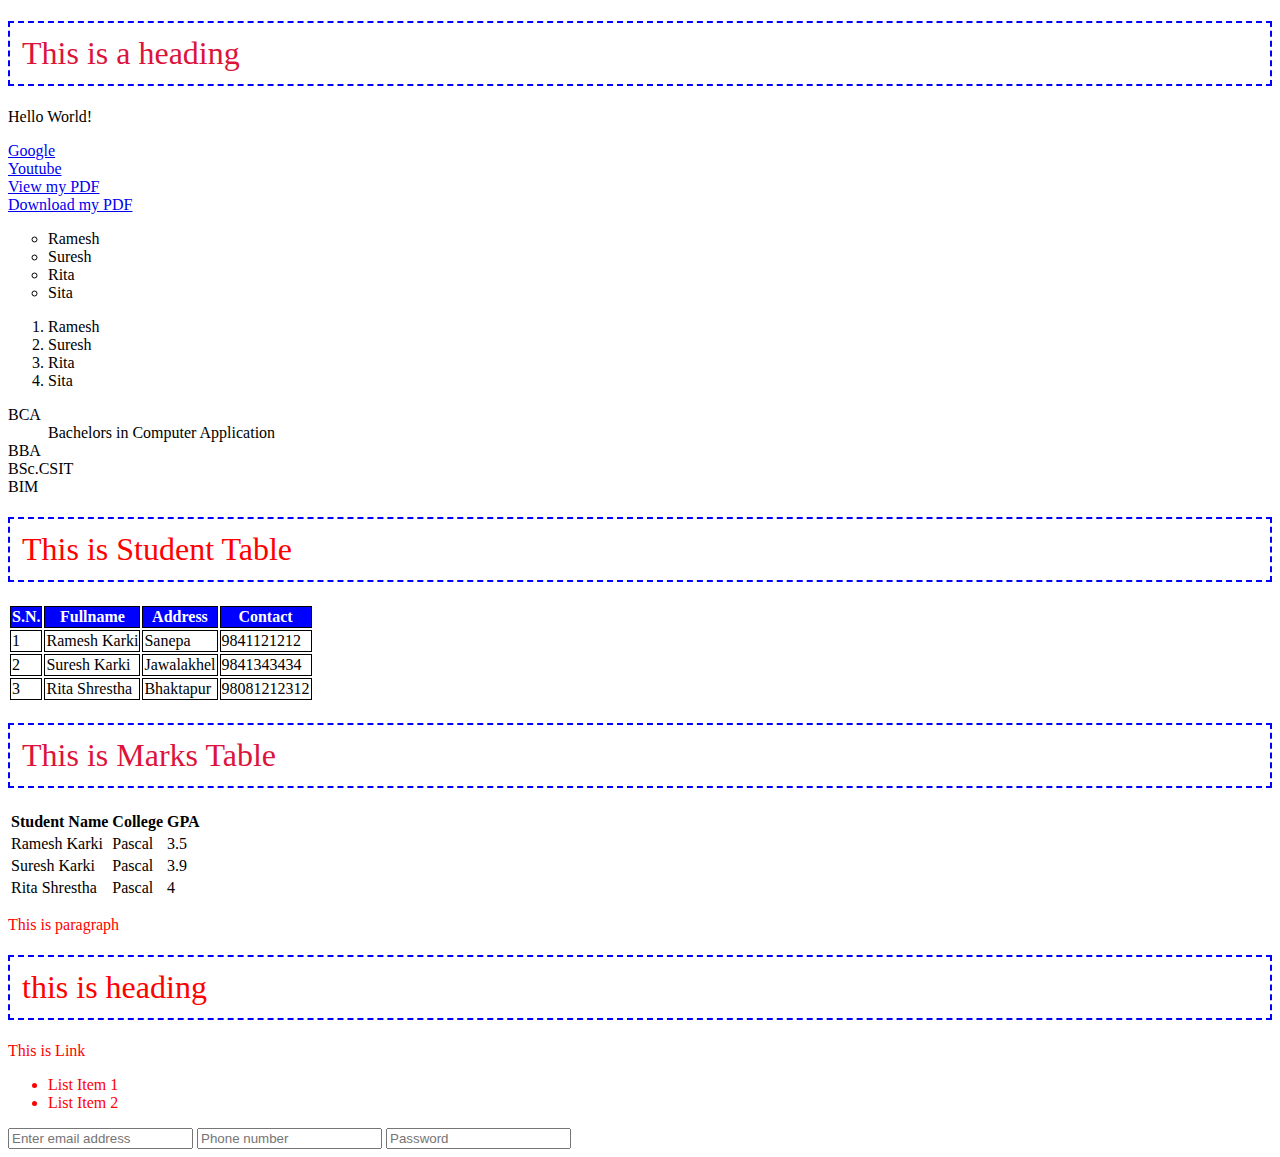
<file: index.html>
<!DOCTYPE html>
<html>

<head>
    <link rel="stylesheet" href="./css/style.css">
    <!-- Internal CSS -->
    <style>
        #student-table th {
            border: 1px solid black;
            background-color: blue;
            color: white;
        }
        
        #student-table td {
            border: 1px solid black;
        }
    </style>
    <title>This is document title</title>
</head>

<body>
    <h1>This is a heading</h1>
    <p>Hello World!</p>

    <!-- <marquee>Hi this is me Bijay Rai.</marquee> -->

    <a href="https://www.google.com" target="_blank">Google</a><br/>
    <a href="https://www.youtube.com">Youtube</a><br/>

    <a href="mypdf.pdf" target="_blank">View my PDF</a><br/>

    <a href="mypdf.pdf" download="mypdf.pdf">Download my PDF</a><br/>


    <ul type="circle">
        <li>Ramesh</li>
        <li>Suresh</li>
        <li>Rita</li>
        <li>Sita</li>
    </ul>

    <ol>
        <li>Ramesh</li>
        <li>Suresh</li>
        <li>Rita</li>
        <li>Sita</li>
    </ol>

    <dl>
        <dt>BCA</dt>
        <dd>Bachelors in Computer Application</dd>
        <dt>BBA</dt>
        <dt>BSc.CSIT</dt>
        <dt>BIM</dt>
    </dl>

    <!-- <img src="img/ronaldo.jpeg" alt="Ronaldo From Manchester United" height="520px" />

    <embed src="img/sample_video.mp4" /> -->

    <!-- inline css -->
    <h1 style="color: red;">This is Student Table</h1>
    <table id="student-table">
        <tr>
            <th>S.N.</th>
            <th>Fullname</th>
            <th>Address</th>
            <th>Contact</th>
        </tr>
        <tr>
            <td>1</td>
            <td>Ramesh Karki</td>
            <td>Sanepa</td>
            <td>9841121212</td>
        </tr>
        <tr>
            <td>2</td>
            <td>Suresh Karki</td>
            <td>Jawalakhel</td>
            <td>9841343434</td>
        </tr>
        <tr>
            <td>3</td>
            <td>Rita Shrestha</td>
            <td>Bhaktapur</td>
            <td>98081212312</td>
        </tr>
    </table>

    <h1>This is Marks Table</h1>
    <table>
        <tr>
            <th>Student Name</th>
            <th>College</th>
            <th>GPA</th>
        </tr>
        <tr>
            <td>Ramesh Karki</td>
            <td>Pascal</td>
            <td>3.5</td>
        </tr>
        <tr>
            <td>Suresh Karki</td>
            <td>Pascal</td>
            <td>3.9</td>
        </tr>
        <tr>
            <td>Rita Shrestha</td>
            <td>Pascal</td>
            <td>4</td>
        </tr>
    </table>

    <p style="color: red;">This is paragraph</p>
    <h1 style="color: red;">this is heading</h1>
    <a style="color: red;">This is Link</a>
    <ul>
        <li style="color: red;">List Item 1</li>
        <li style="color: red;">List Item 2</li>
    </ul>

    <input type="email" placeholder="Enter email address" />
    <input type="text" placeholder="Phone number" />
    <input type="password" placeholder="Password">

</body>

</html>
</file>
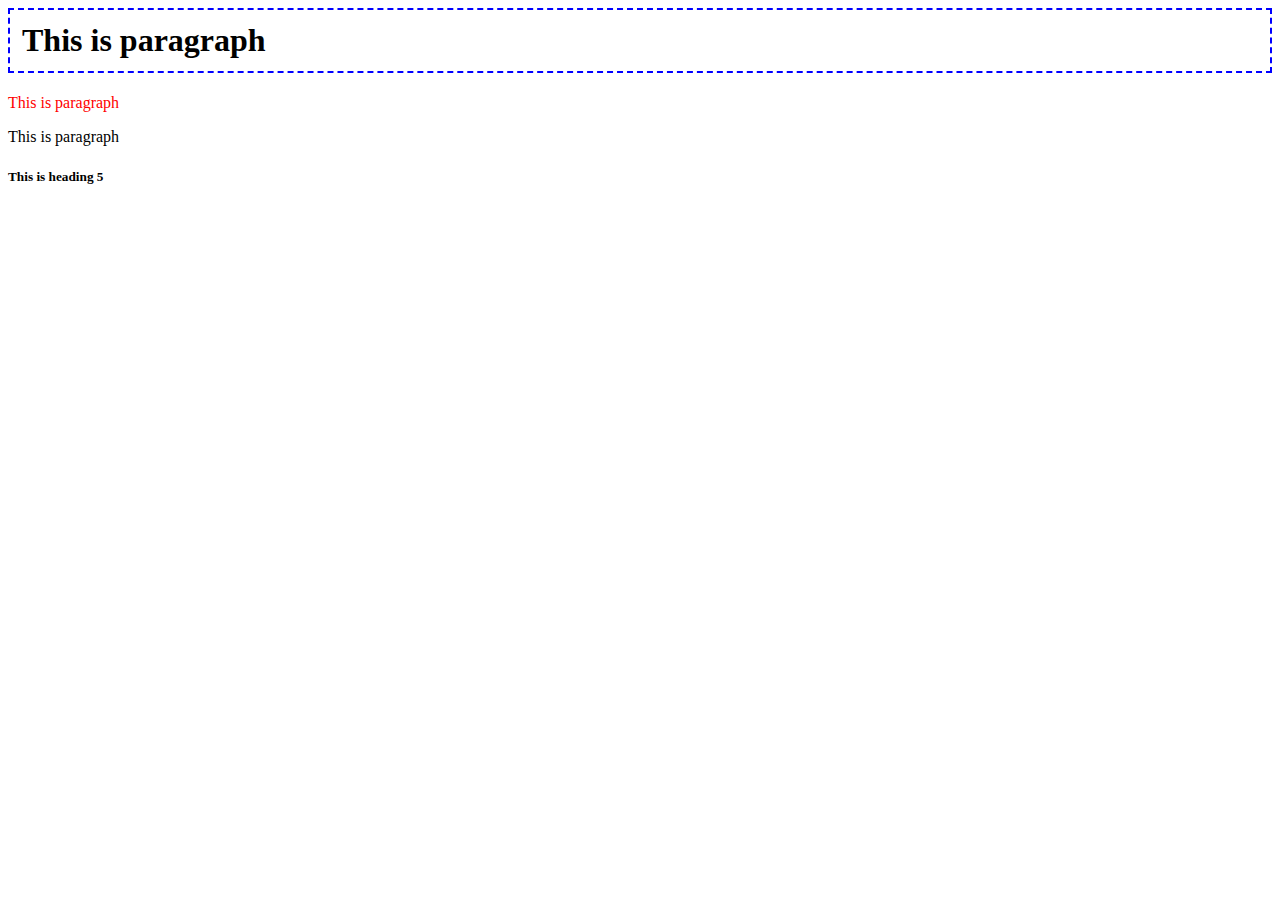
<file: cssexample.html>
<html>

<head>
    <title>CSS Example</title>
    <link rel="stylesheet" href="./css/style.css">
    <style>
        /* * {
            color: crimson;
            font-size: 22px;
            font-weight: normal;
        } */
        /* h1 {
            color: crimson;
            font-size: 22px;
            font-weight: normal;
        }
        
        p {
            color: crimson;
        }
        
        #para2 {
            color: blue;
        } */
    </style>
</head>

<!-- inline -> within the tag/ element
internal -> within the file (in head section)
external -> in different file but connected in head section -->

<body>
    <h1 style="color: black; font-weight: bold;">This is paragraph</h1>
    <p style="color: red;">This is paragraph</p>
    <p id="para2">This is paragraph</p>

    <h5>This is heading 5</h5>

</body>

</html>
</file>
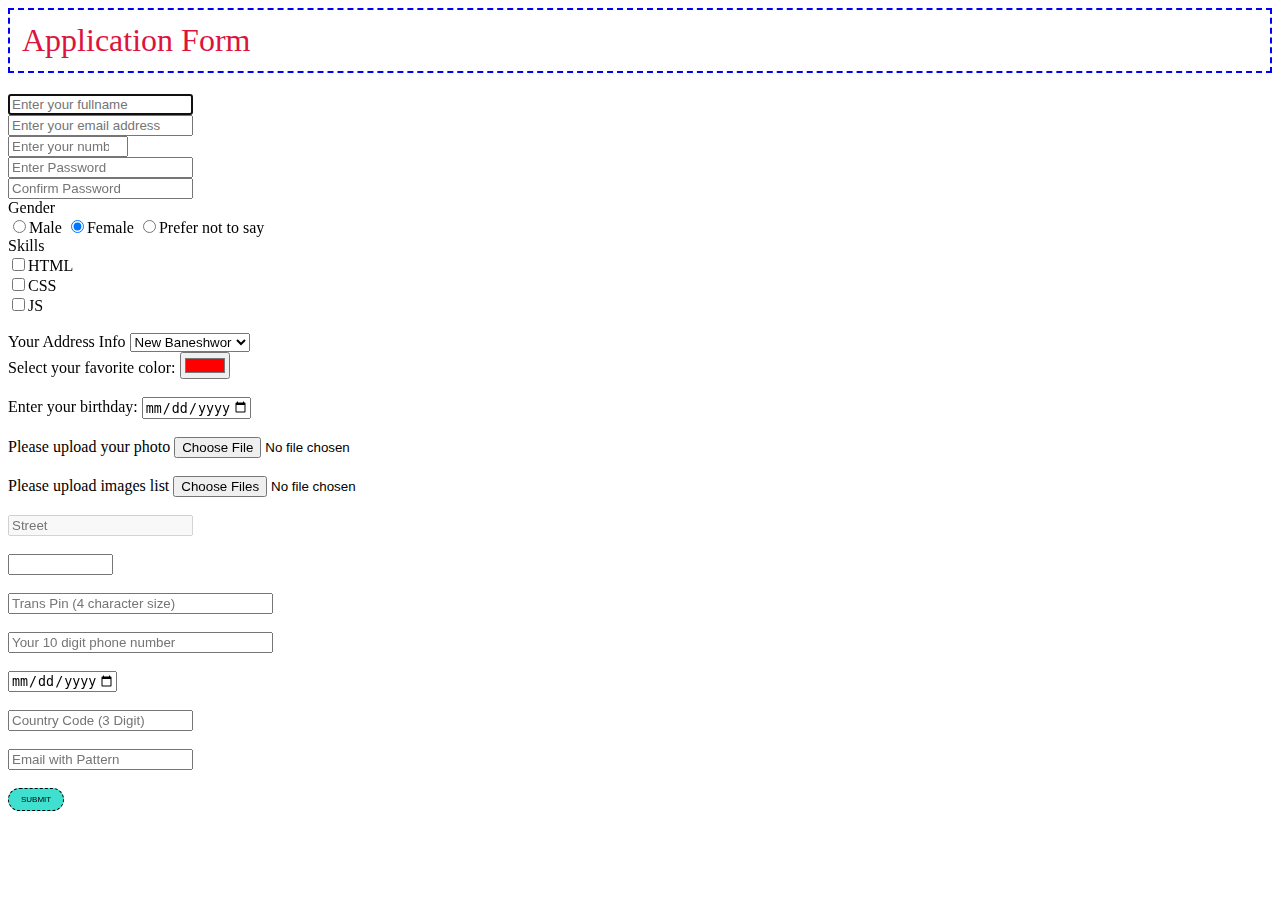
<file: form.html>
<html>

<head>
    <title>Form Page</title>
    <link rel="stylesheet" href="./css/style.css">
    <style>
        input[type="submit"] {
            background-color: turquoise;
            border: 1px dashed black;
            border-radius: 18px;
            padding: 6px 12px;
            font-size: 8px;
            text-transform: uppercase;
        }
        
        input[type="submit"]:hover {
            border: 1px solid black;
            background-color: chocolate;
            cursor: pointer;
        }
    </style>
</head>

<body>
    <h1>Application Form</h1>
    <form action="new.html" method="GET" autocomplete="on">
        <input type="text" placeholder="Enter your fullname" name="fullname" autofocus/><br/>
        <input type="email" placeholder="Enter your email address" name="email_address" /><br/>
        <input type="number" placeholder="Enter your number" name="phone" min="9800000000" max="9899999999" /><br/>
        <input type="password" placeholder="Enter Password" name="password_text" /><br/>
        <input type="password" placeholder="Confirm Password" name="confirm_password" /><br/>

        <label>Gender</label><br/>
        <input type="radio" name="gender" value="male">Male
        <input type="radio" name="gender" value="female" checked>Female
        <input type="radio" name="gender" value="no">Prefer not to say<br/>

        <label>Skills</label><br/>
        <input type="checkbox" name="skills1" value="HTML">HTML<br/>
        <input type="checkbox" name="skills2" value="CSS">CSS<br/>
        <input type="checkbox" name="skills3" value="JS">JS<br/><br/>

        <input type="hidden" name="hidden_name" value="Aawash">

        <label>Your Address Info</label>
        <select name="address">
            <option value="New Baneshwor">New Baneshwor</option>
            <option value="Old Baneshwor">Old Baneshwor</option>
            <option value="Satdobato" disabled>Satdobato</option>
            <option value="Harisiddhi">Harisiddhi</option>
        </select>
        <br/>

        <label>Select your favorite color:</label>
        <input type="color" name="favcolor" value="#ff0000"><br/><br/>

        <label>Enter your birthday:</label>
        <input type="date" name="bday" max="2022-02-04"><br/><br/>

        <label>Please upload your photo</label>
        <input type="file" name="profile"><br/><br/>

        <label>Please upload images list</label>
        <input type="file" name="profile" multiple><br/><br/>

        <input type="text" name="disabled_text" placeholder="Street" disabled/><br/><br/>

        <input type="text" name="number_text" size="10" /><br/><br/>

        <input type="text" name="transaction_pin" size="30" placeholder="Trans Pin (4 character size)" maxlength="4" /><br/><br/>

        <input type="text" name="phone_number_alt" size="30" placeholder="Your 10 digit phone number" maxlength="10" /><br/><br/>

        <input type="date" name="statement_date" min="2022-01-01" max="2022-02-09" /><br/><br/>

        <input type="text" name="country_code" pattern="[A-Za-z]{3}" placeholder="Country Code (3 Digit)" /><br/><br/>

        <input type="text" name="email_alt" pattern="[A-Za-z]@[A-Za-z]" placeholder="Email with Pattern" /><br/><br/>

        <!-- <input type="button" name="btn" value="Click Here"><br/> -->

        <input type="submit" name="submit" value="Submit" /><br/>
        <!-- <input type="reset" /><br/>
        <button>Submit Form</button> -->
    </form>
</body>

</html>
</file>
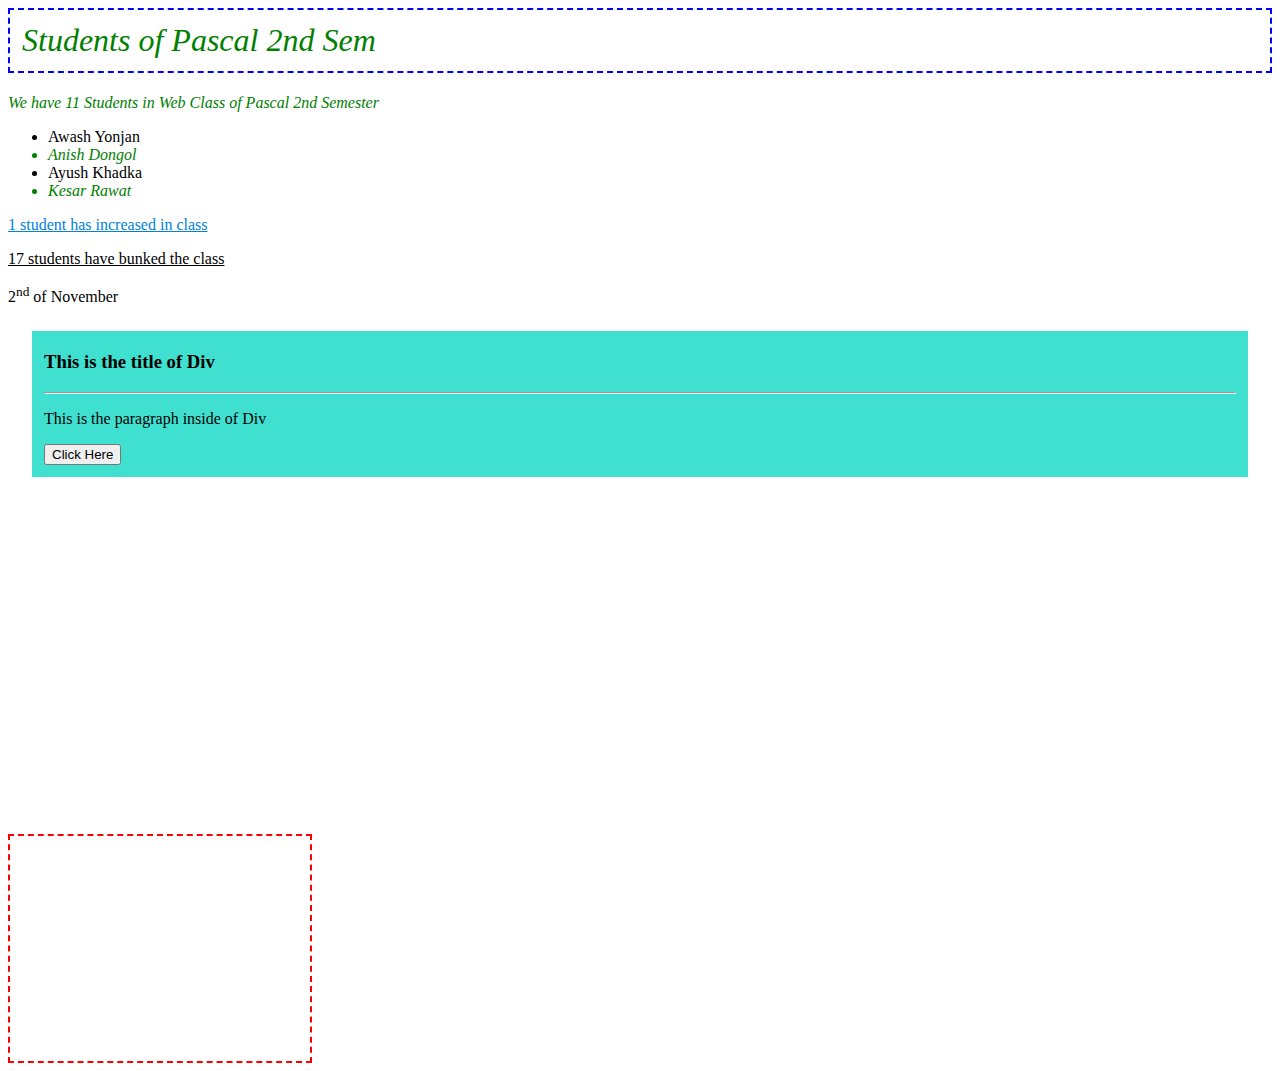
<file: new.html>
<html>

<head>
    <link rel="stylesheet" href="./css/style.css">
    <style>
        .custom-style {
            /* color: #b11717; */
            color: green;
            font-style: italic;
        }
        
        #custom-p {
            color: #0182dd;
            text-decoration: underline;
        }
        
        #first-div {
            background: turquoise;
            padding-top: 2px;
            padding-left: 12px;
            padding-bottom: 12px;
            padding-right: 12px;
            /* padding: 2px 12px 12px 12px; */
            /* padding: 2px 10px; */
            margin: 24px;
        }
    </style>
</head>

<body>
    <h1 class="custom-style">Students of Pascal 2nd Sem</h1>
    <p class="custom-style">We have 11 Students in Web Class of Pascal 2nd Semester</p>
    <ul>
        <li>Awash Yonjan</li>
        <li class="custom-style">Anish Dongol</li>
        <li>Ayush Khadka</li>
        <li class="custom-style">Kesar Rawat</li>
    </ul>

    <p id="custom-p">1 student has increased in class</p>

    <p><u>17 students have bunked the class</u></p>

    <p>2<sup>nd</sup> of November</p>

    <div id="first-div">
        <h3 id="first-div-h3">This is the title of Div</h3>
        <hr/>
        <p>This is the paragraph inside of Div</p>
        <button>Click Here</button>
    </div>

    <!-- <iframe src="https://see.ntc.net.np/" title="Google Website"></iframe> -->

    <iframe width="560" height="315" src="https://www.youtube.com/embed/04Ji-j3BFCo" title="YouTube video player" frameborder="0" allow="accelerometer; autoplay; clipboard-write; encrypted-media; gyroscope; picture-in-picture" allowfullscreen></iframe><br/>
    <br/>
    <iframe src="https://www.google.com/maps/embed?pb=!1m18!1m12!1m3!1d3533.891793457587!2d85.32468371503266!3d27.658819334229907!2m3!1f0!2f0!3f0!3m2!1i1024!2i768!4f13.1!3m3!1m2!1s0x39eb19ca783dc9d3%3A0x7bec8ddcf2aa3c2b!2sPascal%20National%20College!5e0!3m2!1sen!2snp!4v1643858954325!5m2!1sen!2snp"
        width="300" height="225" style="border: 2px dashed red;" allowfullscreen="" loading="lazy"></iframe>

</body>

</html>
</file>
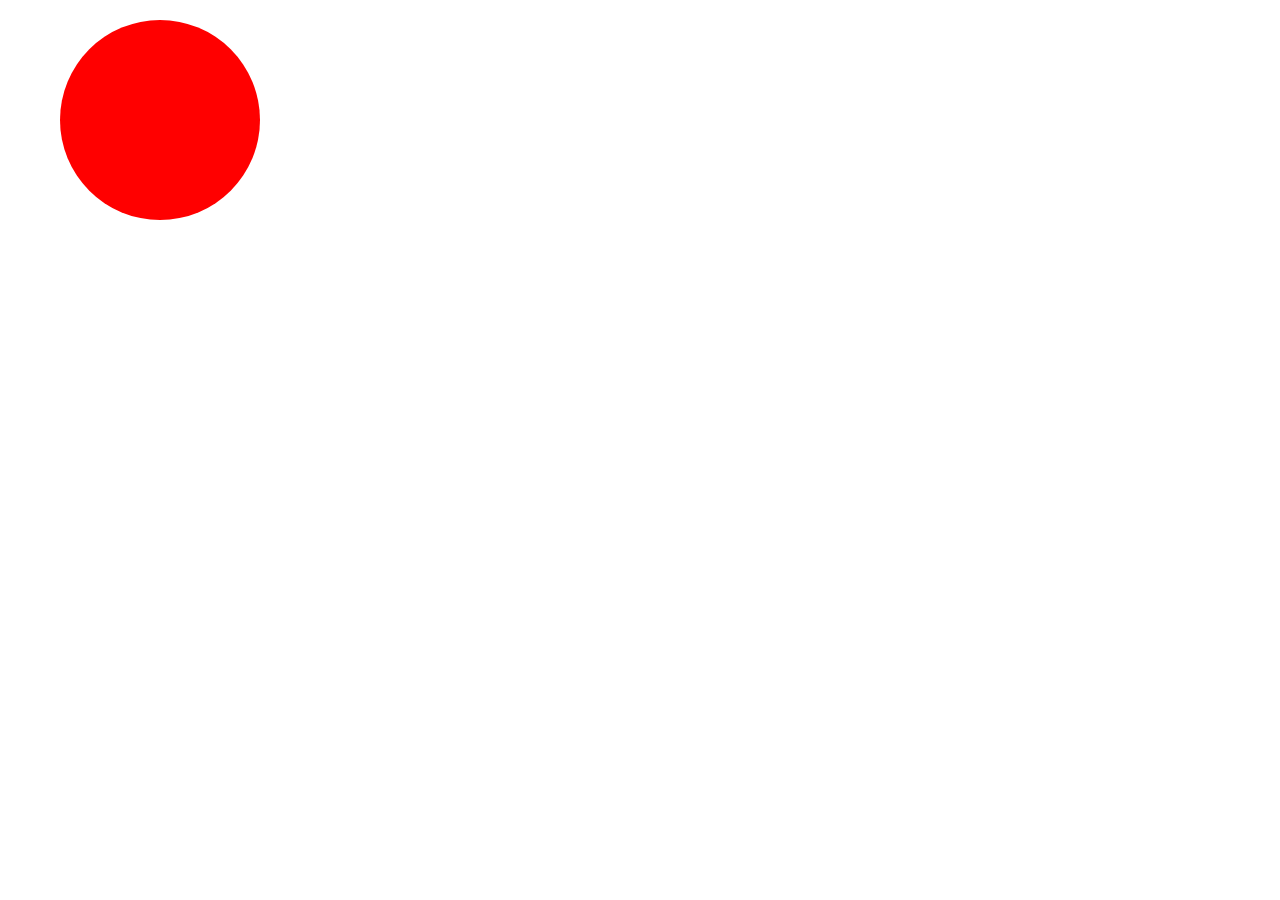
<file: traditional/animations.html>
<html>

<head>
    <title>Animations</title>
    <link rel="stylesheet" href="./css/style.css">
    <style>
        .personal-profile {
            margin-bottom: 80px;
        }
        
        .personal-profile img {
            height: 320px;
            border: 18px solid red;
            transition: 2s;
            transform: rotate(0deg);
        }
        
        .personal-profile img:hover {
            height: 320px;
            animation-name: manu;
            animation-duration: 6s;
        }
        
        @keyframes manu {
            0% {
                border: 18px solid red;
            }
            25% {
                border: 18px solid blue;
            }
            50% {
                border: 18px solid green;
            }
            75% {
                border: 18px solid yellow;
            }
            100% {
                border: 18px solid pink;
            }
            /* from {
                border: 18px solid red;
                transform: rotate(0deg);
            }
            to {
                border: 18px solid blue;
                transform: rotate(360deg);
            } */
        }
        
        .animate-div {
            width: 200px;
            height: 200px;
            border-radius: 100px;
            background: red;
            position: relative;
            animation-duration: 4s;
            animation-iteration-count: 10;
            animation: ball-animation 2s linear 1s infinite alternate;
        }
        
        @keyframes ball-animation {
            0% {
                background-color: red;
                left: 0px;
                top: 0px;
            }
            25% {
                background-color: blue;
                left: 800px;
                top: 0px;
            }
            50% {
                background-color: green;
                left: 800px;
                top: 800px;
            }
            75% {
                background-color: yellow;
                left: 0px;
                top: 800px;
            }
            100% {
                background-color: red;
                left: 0px;
                top: 0px;
            }
        }
    </style>
</head>

<body>
    <!-- <div class="personal-profile">
        <img id="scale-img" src="img/ronaldo.png">
    </div> -->
    <div class="animate-div">

    </div>
</body>

</html>
</file>
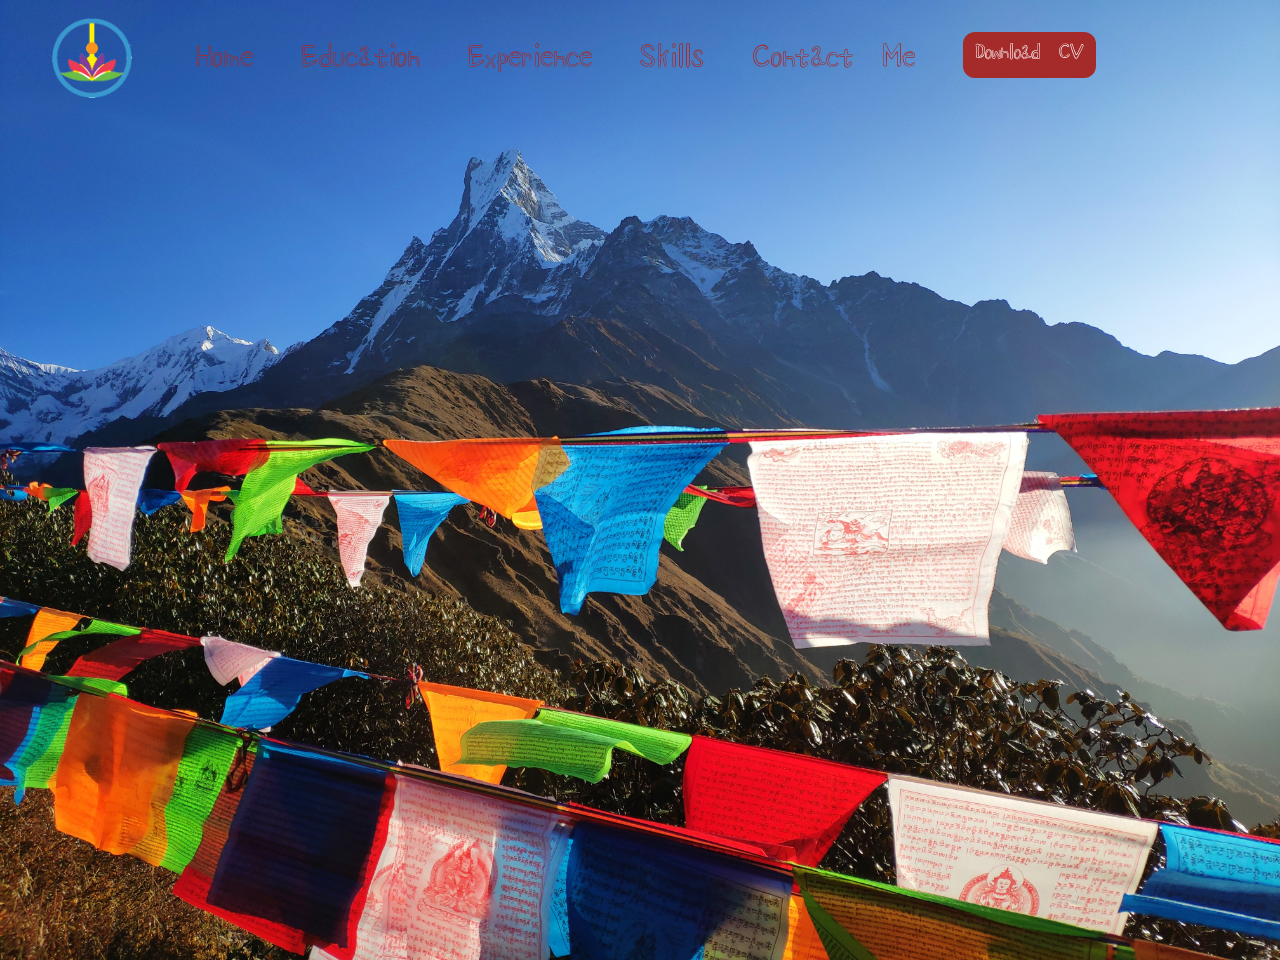
<file: traditional/webpage.html>
<html>

<head>
    <title>Demo Webpage</title>
    <link rel="stylesheet" href="./css/style.css" />
    <style>
        body {
            padding: 0;
            margin: 0;
        }
        
        .main-div {
            padding: 12px 52px;
            position: fixed;
        }
        
        .main-div ul {
            display: flex;
        }
        
        .main-div ul li {
            list-style-type: none;
            font-size: 28px;
            font-family: 'shizuruFont';
            margin: 4px 24px;
            color: brown;
        }
        
        .main-div ul li a {
            text-decoration: none;
            color: unset;
        }
        
        .main-div ul li a:hover {
            color: cadetblue;
        }
        
        .main-div ul li:last-child {
            background-color: brown;
            color: white;
            /* font-family: unset; */
            padding: 4px 12px;
            font-size: 18px;
            border-radius: 12px;
        }
        
        .main-div {
            display: flex;
        }
        
        .logo-container img {
            height: 80px;
            padding-top: 6px;
        }
        
        .slider-div img {
            width: 100%;
            /* height: 520px; */
        }
    </style>
</head>

<body>
    <div class="main-div">
        <div class="logo-container">
            <img src="./img/logo.png" />
        </div>
        <ul>
            <li><a href="#">Home</a></li>
            <li><a href="#">Education</a></li>
            <li><a href="#">Experience</a></li>
            <li><a href="#">Skills</a></li>
            <li><a href="#">Contact Me</a></li>
            <li><a href="#">Download CV</a></li>
        </ul>
    </div>
    <div class="slider-div" style="margin: 0px 0px;">
        <img src="./img/hero.jpg" />
    </div>
    <div class="education-div">
    </div>
    <div class="experience-div"></div>
</body>

</html>
</file>
<file: css/style.css>
h1 {
    color: crimson;
    font-weight: normal;
    padding: 12px;
    border: 2px dashed blue;
}
</file>
<file: traditional/css/style.css>
@font-face {
    font-family: meroFont;
    src: url(../font/Ananda\ 5\ Regular.otf);
}

@font-face {
    font-family: shizuruFont;
    src: url(../font/Shizuru-Regular.ttf);
}

body {
    /* background-image: url("../img/pattern.jpg");
    background-repeat: no-repeat; */
    padding: 12px 52px;
}


/* h1 {
    color: crimson;
    font-weight: normal;
    padding: 12px;
    border: 2px dashed blue;
} */

.general-heading {
    color: tomato;
    background-color: black;
    /* padding: 24px; */
    /* padding-left: 12px; */
    /* padding: 10px 20px 30px 40px; */
    /* padding: 20px 30px; */
    /* margin: 0; */
}

.general-para {
    /* margin: 0; */
    /* margin: 24px; */
    /* margin-left: 12px; */
    /* margin: 10px 20px 30px 40px; */
    /* margin: 20px 30px; */
    margin-left: 24px;
    margin-top: 24px;
    background-color: blanchedalmond;
    padding: 12px;
}

.border-elem {
    font-size: 28px;
    padding: 12px;
    /* color: #ff7f50; */
    /* color: rgb(255, 127, 80); */
    /* color: hsl(120, 62%, 25%); */
    /* color: rgba(255, 127, 80, 1); */
    color: hsla(120, 62%, 25%, 1);
    border: 2px solid coral;
    border-top-style: dashed;
    border-bottom-style: dashed;
    border-left-style: solid;
    border-right-style: solid;
    border-radius: 24px;
}

.general-div {
    padding: 24px;
    border: 1px solid red;
    margin-top: 28px;
    text-align: center;
}

.general-div h2 {
    text-align: center;
    text-shadow: 2px 2px 5px red;
    font-family: 'shizuruFont';
}

.general-div p {
    /* text-transform: capitalize; */
    /* text-transform: lowercase; */
    /* text-transform: uppercase; */
    /* text-transform: none; */
    line-height: 32px;
    text-align: center;
    /* letter-spacing: 8px; */
    font-family: 'meroFont';
    /* font-family: 'Shizuru', cursive; */
}

.general-div .share-btn {
    background-color: brown;
    color: white;
    padding: 10px 20px;
    border: none;
    border-radius: 12px;
}

.general-div img {
    height: 172px;
}

.general-div i {
    font-size: 172px;
}

.table-div {
    /* font-family: 'shizuruFont'; */
    width: 100%;
    border-collapse: collapse;
}

.table-div th,
.table-div td {
    border: 1px solid #ddd;
}

.table-div th {
    padding-top: 12px;
    padding-bottom: 12px;
    text-align: left;
    background-color: red;
    color: white;
    padding-left: 8px;
}

.table-div tr:nth-child(even) {
    background-color: #f2f2f2;
}

.table-div tr:nth-child(3) td:nth-child(odd) {
    background-color: blue;
}


/* .table-div tr:hover {
    background-color: #ddd;
} */

.table-div tr:nth-child(2) td:nth-child(3):hover {
    background-color: red;
}

.table-div tr:nth-child(3) td:nth-child(3):hover {
    background-color: green;
}

.table-div tr:nth-child(4) td:nth-child(3):hover {
    background-color: blue;
}


/* Personal Profile */

.personal-profile {
    text-align: center;
    border: 1px solid rgba(0, 0, 0, 0.125);
    border-radius: 16px;
    padding: 48px;
    width: 60%;
    transition: box-shadow 0.3s ease-in-out;
}

.personal-profile:hover {
    box-shadow: 6px 10px 10px rgb(0 0 0 / 40%);
    transition: box-shadow 0.3s ease-in-out;
}

.personal-profile img {
    border-radius: 50%;
    height: 120px;
    border: 1px dashed red;
}

.personal-profile table {
    border-collapse: collapse;
    margin: auto;
    margin-top: 24px;
    margin-bottom: 24px;
}

.personal-profile table td {
    border: 1px solid #acacac;
    font-size: 18px;
    padding: 12px;
}

.personal-profile a {
    background-color: #0182dd;
    text-decoration: none;
    padding: 8px 20px;
    color: white;
    border-radius: 42px;
}


/* Styling for Skill Block */

.skill-container .skill-header {
    text-align: center;
}

.skill-container .skill-wrapper {
    margin-top: 48px;
}

.skill-container .skill-block {
    margin: 12px 0;
}

.skill-container .skill-block div:first-child {
    width: 20%;
}

.skill-container .skill-block div:nth-child(2) {
    width: 40%;
}

.skill-container .skill-block div:nth-child(3) {
    width: 80%;
}

.skill-container #sing-progress {
    width: 100%;
    background-color: #ddd;
}

.skill-container #sing-progress-bar {
    width: 20%;
    height: 32px;
    background-color: green;
}

.skill-container #dance-progress {
    width: 100%;
    background-color: #ddd;
}

.skill-container #dance-progress-bar {
    width: 40%;
    height: 32px;
    background-color: red;
}

.skill-container #pubg-progress {
    width: 100%;
    background-color: #ddd;
}

.skill-container #pubg-progress-bar {
    width: 80%;
    height: 32px;
    background-color: blue;
}
</file>
